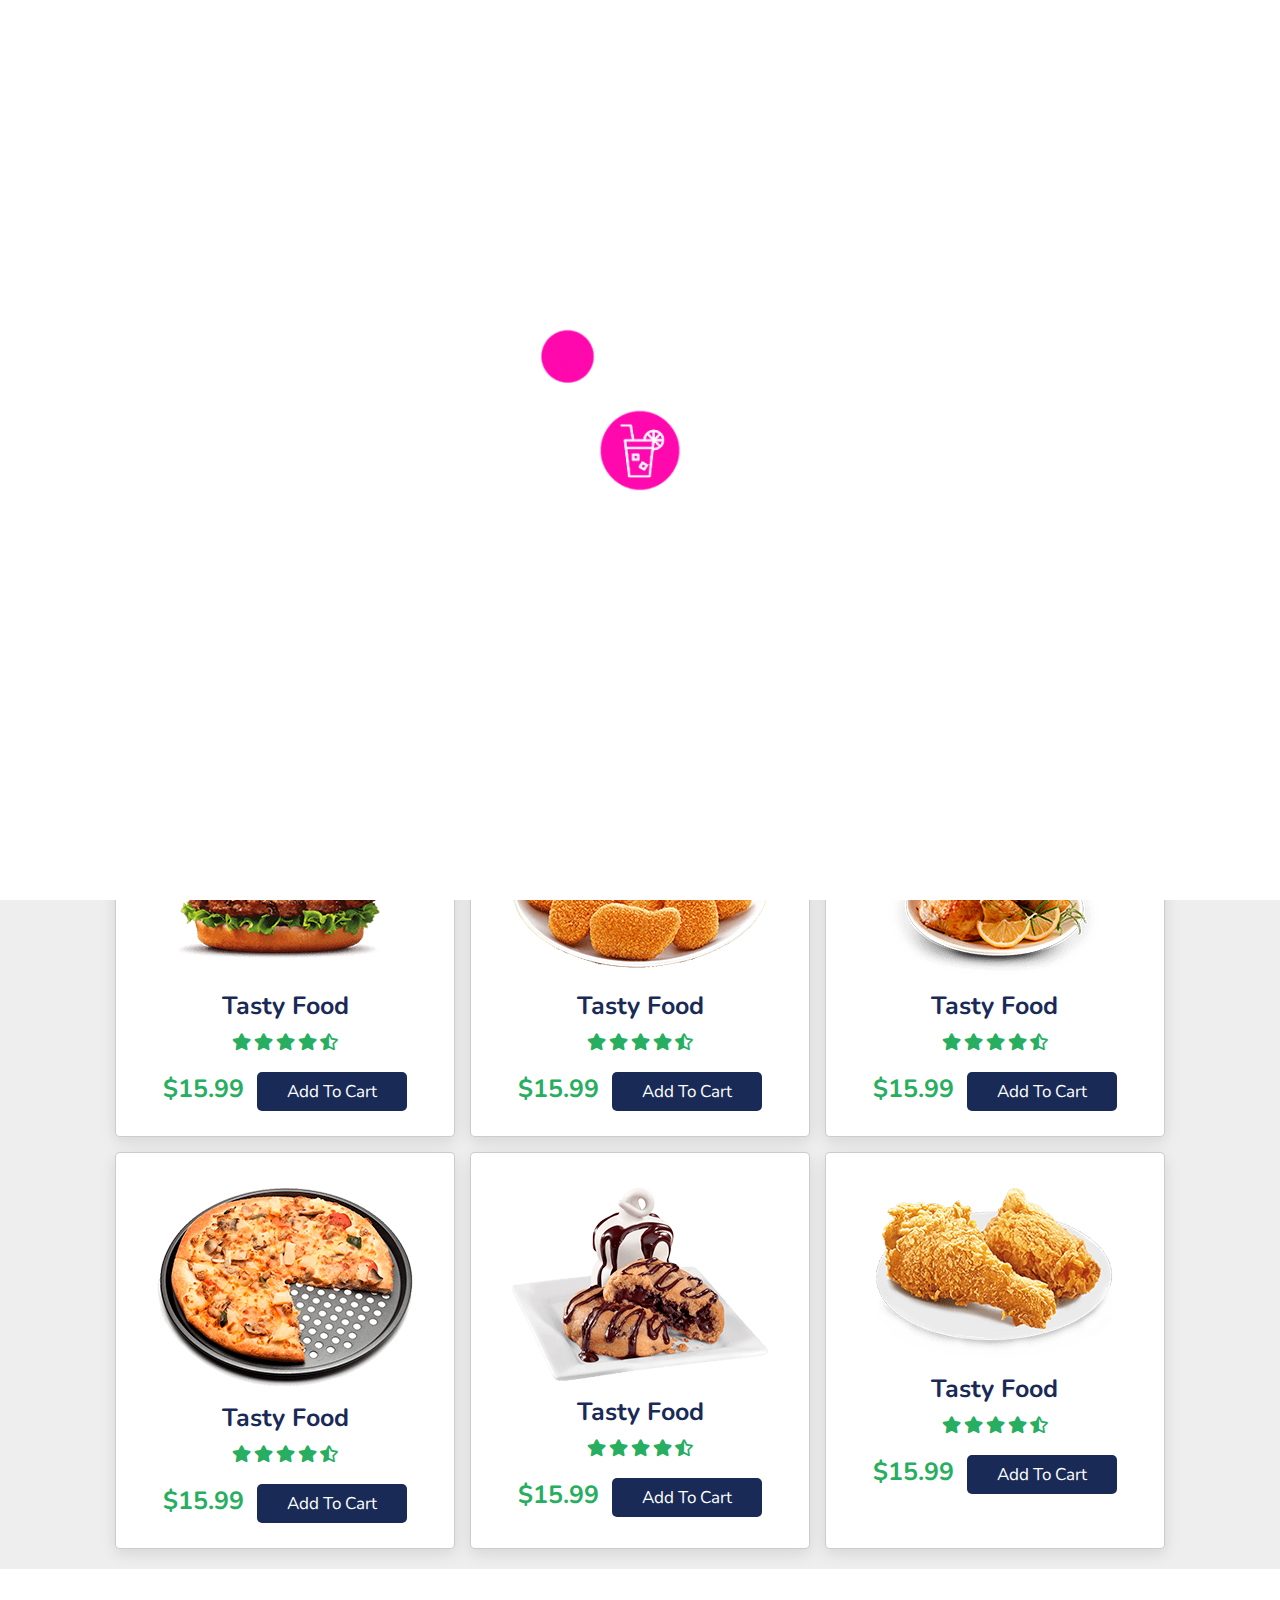
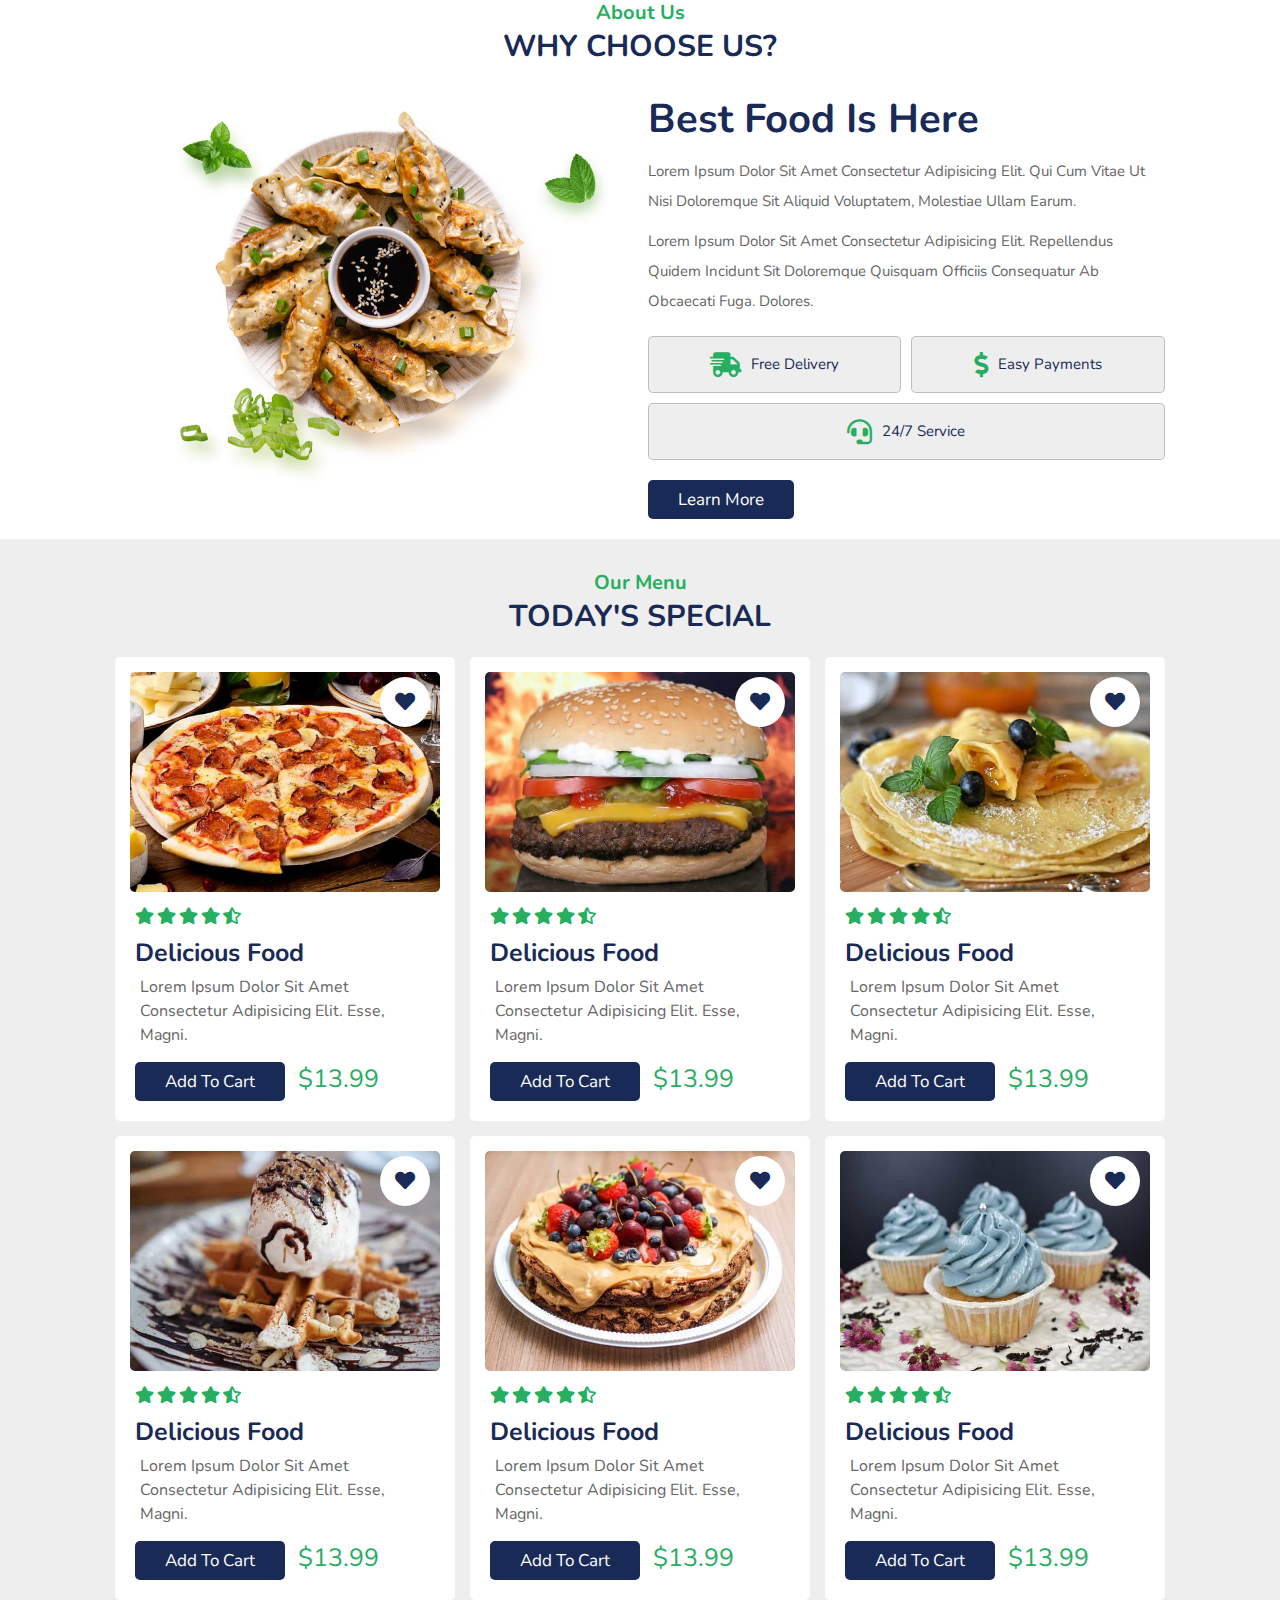
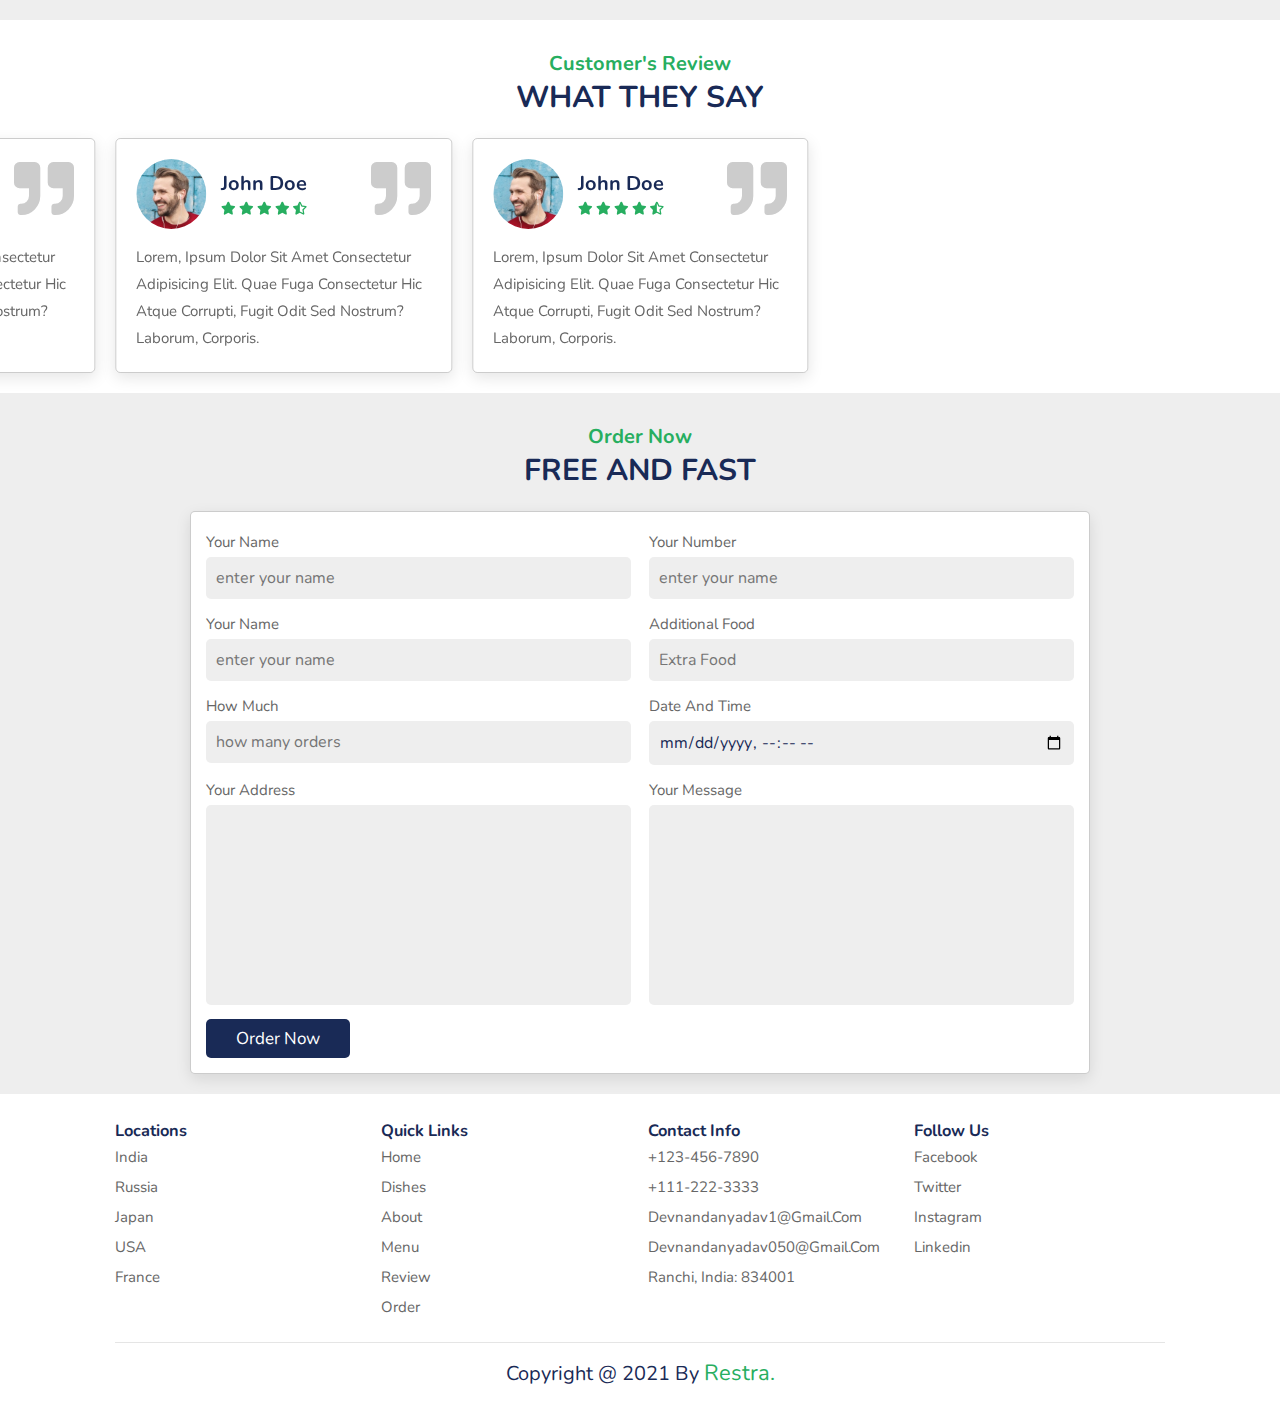
<file: food website/index.html>
<!DOCTYPE html>
<html lang="en">

<head>
    <meta charset="UTF-8">
    <meta http-equiv="X-UA-Compatible" content="IE=edge">
    <meta name="viewport" content="width=device-width, initial-scale=1.0">
    <title>FoodY Web</title>
    <link rel="stylesheet" href="https://unpkg.com/swiper/swiper-bundle.min.css" />
    <link rel="stylesheet" href="https://cdnjs.cloudflare.com/ajax/libs/font-awesome/5.15.3/css/all.min.css">
    <link rel="stylesheet" href="css/style.css">
</head>

<body>
    <header>
        <a href="#" class="logo"><i class="fas fa-utensils"></i>restra.</a>
        <nav class="navbar">
            <a class="active" href="#home">Home</a>
            <a href="#dishes">Dishes</a>
            <a href="#about">About</a>
            <a href="#menu">Menu</a>
            <a href="#review">Review</a>
            <a href="#order">Order</a>
        </nav>

        <div class="icons">
            <i class="fas fa-bars" id="menu-bars"></i>
            <i class="fas fa-search" id="search-icon"></i>
            <a href="#" class="fas fa-heart"></a>
            <a href="cart.html" class="fas fa-shopping-cart"><span>0</span></a>
        </div>
    </header>


    <form action="" id="search-form">
        <input type="search" placeholder="Search here..." name="" id="search-box">
        <label for="search-box" class="fas fa-search"></label>
        <i class="fas fa-times" id="close"></i>
    </form>


    <section class="home" id="home">

        <div class="swiper-container home-slider">

            <div class="swiper-wrapper wrapper">

                <div class="swiper-slide slide">
                    <div class="content">
                        <span>Our Special Dish</span>
                        <h3>Spicy noodles</h3>
                        <p>Lorem ipsum dolor sit amet consectetur adipisicing elit. Alias, omnis!</p>
                        <a href="#" class="btn">order now</a>
                    </div>
                    <div class="image">
                        <img src="images/home-img-1.png" alt="">
                    </div>
                </div>

                <div class="swiper-slide slide">
                    <div class="content">
                        <span>Our Special Dish</span>
                        <h3>Fried Chicken</h3>
                        <p>Lorem ipsum dolor sit amet consectetur adipisicing elit. Alias, omnis!</p>
                        <a href="#" class="btn">order now</a>
                    </div>
                    <div class="image">
                        <img src="images/home-img-2.png" alt="">
                    </div>
                </div>

                <div class="swiper-slide slide">
                    <div class="content">
                        <span>Our Special Dish</span>
                        <h3>Veggie Pizza</h3>
                        <p>Lorem ipsum dolor sit amet consectetur adipisicing elit. Alias, omnis!</p>
                        <a href="#" class="btn">order now</a>
                    </div>
                    <div class="image">
                        <img src="images/home-img-3.png" alt="">
                    </div>
                </div>
            </div>
            <div class="swiper-pagination"></div>
        </div>
    </section>

    <!-- dishes section -->

    <section class="dishes" id="dishes">
        <h3 class="sub-heading">Our dishes</h3>
        <h1 class="heading">Popular dishes</h1>
        <div class="box-container">
            <div class="box">
                <a href="#" class="fas fa-heart"></a>
                <a href="#" class="fas fa-eye"></a>
                <img src="images/dish-1.png" alt="">
                <h3>Tasty Food</h3>
                <div class="stars">
                    <i class="fas fa-star"></i>
                    <i class="fas fa-star"></i>
                    <i class="fas fa-star"></i>
                    <i class="fas fa-star"></i>
                    <i class="fas fa-star-half-alt"></i>
                </div>
                <span>$15.99</span>
                <a href="#" class="btn add-cart" >Add to cart</a>
            </div>

            <div class="box">
                <a href="#" class="fas fa-heart"></a>
                <a href="#" class="fas fa-eye"></a>
                <img src="images/dish-2.png" alt="">
                <h3>Tasty Food</h3>
                <div class="stars">
                    <i class="fas fa-star"></i>
                    <i class="fas fa-star"></i>
                    <i class="fas fa-star"></i>
                    <i class="fas fa-star"></i>
                    <i class="fas fa-star-half-alt"></i>
                </div>
                <span>$15.99</span>
                <a href="#" class="btn add-cart">Add to cart</a>
            </div>

            <div class="box">
                <a href="#" class="fas fa-heart"></a>
                <a href="#" class="fas fa-eye"></a>
                <img src="images/dish-3.png" alt="">
                <h3>Tasty Food</h3>
                <div class="stars">
                    <i class="fas fa-star"></i>
                    <i class="fas fa-star"></i>
                    <i class="fas fa-star"></i>
                    <i class="fas fa-star"></i>
                    <i class="fas fa-star-half-alt"></i>
                </div>
                <span>$15.99</span>
                <a href="#" class="btn add-cart">Add to cart</a>
            </div>

            <div class="box">
                <a href="#" class="fas fa-heart"></a>
                <a href="#" class="fas fa-eye"></a>
                <img src="images/dish-4.png" alt="">
                <h3>Tasty Food</h3>
                <div class="stars">
                    <i class="fas fa-star"></i>
                    <i class="fas fa-star"></i>
                    <i class="fas fa-star"></i>
                    <i class="fas fa-star"></i>
                    <i class="fas fa-star-half-alt"></i>
                </div>
                <span>$15.99</span>
                <a href="#" class="btn add-cart">Add to cart</a>
            </div>

            <div class="box">
                <a href="#" class="fas fa-heart"></a>
                <a href="#" class="fas fa-eye"></a>
                <img src="images/dish-5.png" alt="">
                <h3>Tasty Food</h3>
                <div class="stars">
                    <i class="fas fa-star"></i>
                    <i class="fas fa-star"></i>
                    <i class="fas fa-star"></i>
                    <i class="fas fa-star"></i>
                    <i class="fas fa-star-half-alt"></i>
                </div>
                <span>$15.99</span>
                <a href="#" class="btn add-cart">Add to cart</a>
            </div>

            <div class="box">
                <a href="#" class="fas fa-heart"></a>
                <a href="#" class="fas fa-eye"></a>
                <img src="images/dish-6.png" alt="">
                <h3>Tasty Food</h3>
                <div class="stars">
                    <i class="fas fa-star"></i>
                    <i class="fas fa-star"></i>
                    <i class="fas fa-star"></i>
                    <i class="fas fa-star"></i>
                    <i class="fas fa-star-half-alt"></i>
                </div>
                <span>$15.99</span>
                <a href="#" class="btn add-cart">Add to cart</a>
            </div>
        </div>
    </section>

    <!-- About Section -->

    <section class="about" id="about">
        <h3 class="sub-heading">about us</h3>
        <h1 class="heading">why choose us?</h1>

        <div class="row">
            <div class="image">
                <img src="images/about-img.png" alt="">
            </div>

            <div class="content">
                <h3>best food is here</h3>
                <p>Lorem ipsum dolor sit amet consectetur adipisicing elit. Qui cum vitae ut nisi doloremque sit aliquid
                    voluptatem, molestiae ullam earum.</p>
                <p>Lorem ipsum dolor sit amet consectetur adipisicing elit. Repellendus quidem incidunt sit doloremque
                    quisquam officiis consequatur ab obcaecati fuga. Dolores.</p>
                <div class="icons-container">
                    <div class="icons">
                        <i class="fas fa-shipping-fast"></i>
                        <span>free delivery</span>
                    </div>
                    <div class="icons">
                        <i class="fas fa-dollar-sign"></i>
                        <span>easy payments</span>
                    </div>
                    <div class="icons">
                        <i class="fas fa-headset"></i>
                        <span>24/7 service</span>
                    </div>
                </div>
                <a href="#" class="btn">learn more</a>
            </div>
        </div>
    </section>

    <section class="menu" id="menu">
        <h3 class="sub-heading">Our menu</h3>
        <h1 class="heading">today's special</h1>

        <div class="box-container">
            <div class="box">
                <div class="image">
                    <img src="images/menu-1.jpg" alt="">
                    <a href="#" class="fas fa-heart"></a>
                </div>
                <div class="content">
                    <div class="stars">
                        <i class="fas fa-star"></i>
                        <i class="fas fa-star"></i>
                        <i class="fas fa-star"></i>
                        <i class="fas fa-star"></i>
                        <i class="fas fa-star-half-alt"></i>
                    </div>
                    <h3>delicious food</h3>
                    <p>Lorem ipsum dolor sit amet consectetur adipisicing elit. Esse, magni.</p>
                    <a href="cart.html" class="btn add-cart">Add to cart</a>
                    <span class="price">$13.99</span>
                </div>
            </div>
            <div class="box">
                <div class="image">
                    <img src="images/menu-2.jpg" alt="">
                    <a href="#" class="fas fa-heart"></a>
                </div>
                <div class="content">
                    <div class="stars">
                        <i class="fas fa-star"></i>
                        <i class="fas fa-star"></i>
                        <i class="fas fa-star"></i>
                        <i class="fas fa-star"></i>
                        <i class="fas fa-star-half-alt"></i>
                    </div>
                    <h3>delicious food</h3>
                    <p>Lorem ipsum dolor sit amet consectetur adipisicing elit. Esse, magni.</p>
                    <a href="#" class="btn">Add to cart</a>
                    <span class="price">$13.99</span>
                </div>
            </div>
            <div class="box">
                <div class="image">
                    <img src="images/menu-3.jpg" alt="">
                    <a href="#" class="fas fa-heart"></a>
                </div>
                <div class="content">
                    <div class="stars">
                        <i class="fas fa-star"></i>
                        <i class="fas fa-star"></i>
                        <i class="fas fa-star"></i>
                        <i class="fas fa-star"></i>
                        <i class="fas fa-star-half-alt"></i>
                    </div>
                    <h3>delicious food</h3>
                    <p>Lorem ipsum dolor sit amet consectetur adipisicing elit. Esse, magni.</p>
                    <a href="#" class="btn">Add to cart</a>
                    <span class="price">$13.99</span>
                </div>
            </div>
            <div class="box">
                <div class="image">
                    <img src="images/menu-4.jpg" alt="">
                    <a href="#" class="fas fa-heart"></a>
                </div>
                <div class="content">
                    <div class="stars">
                        <i class="fas fa-star"></i>
                        <i class="fas fa-star"></i>
                        <i class="fas fa-star"></i>
                        <i class="fas fa-star"></i>
                        <i class="fas fa-star-half-alt"></i>
                    </div>
                    <h3>delicious food</h3>
                    <p>Lorem ipsum dolor sit amet consectetur adipisicing elit. Esse, magni.</p>
                    <a href="#" class="btn">Add to cart</a>
                    <span class="price">$13.99</span>
                </div>
            </div>
            <div class="box">
                <div class="image">
                    <img src="images/menu-5.jpg" alt="">
                    <a href="#" class="fas fa-heart"></a>
                </div>
                <div class="content">
                    <div class="stars">
                        <i class="fas fa-star"></i>
                        <i class="fas fa-star"></i>
                        <i class="fas fa-star"></i>
                        <i class="fas fa-star"></i>
                        <i class="fas fa-star-half-alt"></i>
                    </div>
                    <h3>delicious food</h3>
                    <p>Lorem ipsum dolor sit amet consectetur adipisicing elit. Esse, magni.</p>
                    <a href="#" class="btn">Add to cart</a>
                    <span class="price">$13.99</span>
                </div>
            </div>
            <div class="box">
                <div class="image">
                    <img src="images/menu-6.jpg" alt="">
                    <a href="#" class="fas fa-heart"></a>
                </div>
                <div class="content">
                    <div class="stars">
                        <i class="fas fa-star"></i>
                        <i class="fas fa-star"></i>
                        <i class="fas fa-star"></i>
                        <i class="fas fa-star"></i>
                        <i class="fas fa-star-half-alt"></i>
                    </div>
                    <h3>delicious food</h3>
                    <p>Lorem ipsum dolor sit amet consectetur adipisicing elit. Esse, magni.</p>
                    <a href="#" class="btn">Add to cart</a>
                    <span class="price">$13.99</span>
                </div>
            </div>
        </div>
    </section>


    <section class="review" id="review">
        <h3 class="sub-heading">customer's review</h3>
        <h1 class="heading">What they say</h1>

        <div class="swiper-container review-slider">

            <div class="swiper-wrapper">

                <div class="swiper-slide slide">
                    <i class="fas fa-quote-right"></i>
                    <div class="user">
                        <img src="images/pic-1.png" alt="">
                        <div class="user-info">
                            <h3>John Doe</h3>
                            <div class="stars">
                                <i class="fas fa-star"></i>
                                <i class="fas fa-star"></i>
                                <i class="fas fa-star"></i>
                                <i class="fas fa-star"></i>
                                <i class="fas fa-star-half-alt"></i>
                            </div>
                        </div>
                    </div>
                    <p>Lorem, ipsum dolor sit amet consectetur adipisicing elit.
                        Quae fuga consectetur hic atque corrupti, fugit odit sed
                        nostrum? Laborum, corporis.</p>
                </div>


                <div class="swiper-slide slide">
                    <i class="fas fa-quote-right"></i>
                    <div class="user">
                        <img src="images/pic-1.png" alt="">
                        <div class="user-info">
                            <h3>John Doe</h3>
                            <div class="stars">
                                <i class="fas fa-star"></i>
                                <i class="fas fa-star"></i>
                                <i class="fas fa-star"></i>
                                <i class="fas fa-star"></i>
                                <i class="fas fa-star-half-alt"></i>
                            </div>
                        </div>
                    </div>
                    <p>Lorem, ipsum dolor sit amet consectetur adipisicing elit.
                        Quae fuga consectetur hic atque corrupti, fugit odit sed
                        nostrum? Laborum, corporis.</p>
                </div>

                <div class="swiper-slide slide">
                    <i class="fas fa-quote-right"></i>
                    <div class="user">
                        <img src="images/pic-1.png" alt="">
                        <div class="user-info">
                            <h3>John Doe</h3>
                            <div class="stars">
                                <i class="fas fa-star"></i>
                                <i class="fas fa-star"></i>
                                <i class="fas fa-star"></i>
                                <i class="fas fa-star"></i>
                                <i class="fas fa-star-half-alt"></i>
                            </div>
                        </div>
                    </div>
                    <p>Lorem, ipsum dolor sit amet consectetur adipisicing elit.
                        Quae fuga consectetur hic atque corrupti, fugit odit sed
                        nostrum? Laborum, corporis.</p>
                </div>
            </div>
        </div>
    </section>

    <!-- order section -->
    <section class="order" id="order">
        <h3 class="sub-heading">order now</h3>
        <h1 class="heading">free and fast</h1>

        <form action="">
            <div class="inputBox">
                <div class="input">
                    <span>Your Name</span>
                    <input type="text" placeholder="enter your name" id="">
                </div>
                <div class="input">
                    <span>Your Number</span>
                    <input type="number" placeholder="enter your name" id="">
                </div>
            </div>
            <div class="inputBox">
                <div class="input">
                    <span>Your Name</span>
                    <input type="text" placeholder="enter your name" id="">
                </div>
                <div class="input">
                    <span>Additional Food</span>
                    <input type="text" placeholder="Extra Food" id="">
                </div>
            </div>
            <div class="inputBox">
                <div class="input">
                    <span>How much</span>
                    <input type="text" placeholder="how many orders" id="">
                </div>
                <div class="input">
                    <span>date and time</span>
                    <input type="datetime-local" id="">
                </div>
            </div>
            
            <div class="inputBox">
                <div class="input">
                    <span>Your address</span>
                    <textarea name="" placeholder="enter your address" id="" cols="30" rows="10">
                    </textarea>
                </div>
                <div class="input">
                    <span>Your Message</span>
                    <textarea name="" placeholder="enter your address" id="" cols="30" rows="10">
                    </textarea>
                </div>
            </div>
            
            <input type="submit" value="order now" class="btn">

        </form>
    </section>

    <section class="footer">
        <div class="box-container">
            <div class="box">
                <h3>Locations</h3>
                <a href="#">India</a>
                <a href="#">Russia</a>
                <a href="#">Japan</a>
                <a href="#">USA</a>
                <a href="#">France</a>
            </div>

            <div class="box">
                <h3> Quick Links </h3>
                <a href="#">home</a>
                <a href="#">dishes</a>
                <a href="#">about</a>
                <a href="#">menu</a>
                <a href="#">review</a>
                <a href="#">order</a>
            </div>

            <div class="box">
                <h3>Contact info</h3>
                <a href="#">+123-456-7890</a>
                <a href="#">+111-222-3333</a>
                <a href="#">devnandanyadav1@gmail.com</a>
                <a href="#">devnandanyadav050@gmail.com</a>
                <a href="#">Ranchi, India: 834001</a>
            </div>

            <div class="box">
                <h3>Follow us</h3>
                <a href="#">facebook</a>
                <a href="#">twitter</a>
                <a href="#">instagram</a>
                <a href="#">linkedin</a>
            </div>
        </div>
        <div class="credit">copyright @ 2021 by <span> restra. </span></div>
    </section>

    <!-- loader part -->

    <div class="loader-container">
        <img src="images/loader.gif" alt="">
    </div>









    <script src="https://unpkg.com/swiper/swiper-bundle.min.js"></script>
    <script src="js/script.js"></script>
</body>

</html>
</file>
<file: food website/css/style.css>
@import url('https://fonts.googleapis.com/css2?family=Nunito:wght@300;400;600&display=swap');

:root{
    --green: #27ae60;
    --black: #192a56;
    --light-color: #666;
    --box-shadow: 0 .5rem 1.5rem rgba(0,0,0,.1);
}

*{
    margin: 0;
    padding: 0;
    font-family: 'Nunito', sans-serif;
    text-decoration: none;
    outline: none;
    border: none;
    text-transform: capitalize;
    transition: all .2s linear;
    box-sizing: border-box;
}

html{
    font-size: 62.5%;
    overflow-x: hidden;
    scroll-padding-top: 5.5rem;
    scroll-behavior: smooth;
}

section{
    padding: 2rem 9%;
    width: 100vw;
}

section:nth-child(even){
    background: #eee;
}

.sub-heading{
    text-align: center;
    color: var(--green);
    font-size: 2rem;
    padding-top: 1rem;
}

.heading{
    text-align: center;
    color: var(--black);
    font-size: 3rem;
    padding-bottom: 2rem;
    text-transform: uppercase;
}

.btn{
    margin-top: 1rem;
    display: inline-block;
    font-size: 1.7rem;
    color: #fff;
    background: var(--black);
    border-radius: .5rem;
    cursor: pointer;
    padding: .8rem 3rem;
}

.btn:hover{
    background: var(--green);
    letter-spacing: .1rem;
}

header{
    position: fixed;
    top: 0;
    left: 0;
    right: 0;
    background: #fff;
    padding: 1rem 7%;
    display: flex;
    align-items: center;
    justify-content: space-between;
    z-index: 1000;
    box-shadow: var(--box-shadow);
}

header .logo{
    color: var(--black);
    font-size: 2.5rem;
    font-weight: bolder;
}

header .logo i{
    color: var(--green);
}

header .navbar a{
    font-size: 1.7rem;
    border-radius: .5rem;
    padding: .5rem 1.5rem;
    color: var(--light-color);
}

header .navbar a.active,
header .navbar a:hover{
    color: #fff;
    background: var(--green);
}

header .icons i,
header .icons a{
    cursor: pointer;
    margin-left: .5rem;
    height: 4.5rem;
    line-height: 4.5rem;
    width: 4.5rem;
    text-align: center;
    font-size: 1.7rem;
    color: var(--black);
    border-radius: 50%;
    background: #eee;
}

header .icons i:hover, 
header .icons a:hover{
    color: #fff;
    background: var(--green);
    transform: rotate(360deg);
}

header .icons  #menu-bars{
    display: none;
}

#search-form{
    position: fixed;
    top: -110%;left: 0;
    height: 100%;width: 100%;
    z-index: 1004;
    background: rgba(0,0,0,.8);
    display: flex;
    align-items: center;
    justify-content: center;
    padding: 0 1rem;
}

#search-form.active{
    top: 0;
}

#search-form #search-box{
    width: 50rem;
    border-bottom: .1rem solid #fff;
    padding: 1rem 0;
    color: #fff;
    font-size: 3rem;
    text-transform: none;
    background: none;
}

#search-form #search-box::placeholder{
    color: #eee;
}

#search-form #search-box::-webkit-search-cancel-button{
    -webkit-appearance: none;
}

#search-form label{
    color: #fff;
    cursor: pointer;
    font-size: 3rem;
}

#search-form label:hover{
    color: var(--green);
}

#search-form #close{
    position: absolute;
    color: #fff;
    cursor: pointer;
    top: 2rem;right: 3rem;
    font-size: 5rem;
}

.home .home-slider .slide{
    display: flex;
    align-items: center;
    justify-content: center;
    flex-wrap: wrap;
    gap: 2.5rem;
    padding-top: 9rem;
}

.home .home-slider .slide .content{
    flex: 1 1 45rem;
}

.home .home-slider .slide .image{
    flex: 1 1 45rem;
}

.home .home-slider .slide .image img{
    width: 100%;
}

.home .home-slider .slide .content span{
    color: var(--green);
    font-size: 2.5rem;
}

.home .home-slider .slide .content h3{
    color: var(--black);
    font-size: 7rem;
}

.home .home-slider .slide .content p{
    color: var(--light-color);
    font-size: 2.2rem;
    padding: 5rem 0;
    line-height: 1.5;
}

.swiper-pagination-bullet-active{
    background: var(--green);
}

.dishes .box-container{
    display: grid;
    grid-template-columns: repeat(auto-fit, minmax(28rem, 1fr));
    gap: 1.5rem;
}

.dishes .box-container .box{
    padding: 2.5rem;
    background: #fff;
    border-radius: .5rem;
    border: .1rem solid rgba(0,0,0,0.2);
    box-shadow: var(--box-shadow);
    position: relative;
    overflow: hidden;
    text-align: center;
}

.dishes .box-container .box .fa-heart,
.dishes .box-container .box .fa-eye{
    position: absolute;
    top: 1.5rem;
    background: #eee;
    border-radius: 50%;
    height: 5rem;
    width: 5rem;
    line-height: 5rem;
    font-size: 2rem;
    color: var(--black);
    text-align: center;
}

.dishes .box-container .box .fa-heart:hover,
.dishes .box-container .box .fa-eye:hover{
    color: #fff;
    background: var(--green);
}

.dishes .box-container .box .fa-heart{
    right: -15rem;
}

.dishes .box-container .box .fa-eye{
    left: -15rem;
}

.dishes .box-container .box:hover .fa-heart{
    right: 1.5rem;
}

.dishes .box-container .box:hover .fa-eye{
    left: 1.5rem;
}

.dishes .box-container .box img{
    height: 17rrem;
    margin: 1rem 0;
}

.dishes .box-container .box h3{
    color: var(--black);
    font-size: 2.5rem;
}

.dishes .box-container .box .stars{
    padding: 1rem 0;
}

.dishes .box-container .box .stars i{
    font-size: 1.7rem;
    color: var(--green);
}

.dishes .box-container .box span{
    color: var(--green);
    font-weight: bolder;
    margin-right: 1rem;
    font-size: 2.5rem;
}

.about .row{
    display: flex;
    flex-wrap: wrap;
    gap: 1.5rem;
    align-items: center;
}

.about .row .image{
    flex: 1 1 45rem;
}

.about .row .image img{
    width: 100%;
}

.about .row .content{
    flex: 1 1 45rem;
}

.about .row .content h3{
    color: var(--black);
    font-size: 4rem;
    padding: .5rem 0;
}

.about .row .content p{
    color: var(--light-color);
    font-size: 1.5rem;
    padding: .5rem 0;
    line-height: 2;
}

.about .row .content .icons-container{
    display: flex;
    gap: 1rem;
    flex-wrap: wrap;
    padding: 1rem 0;
    margin-top: .5rem;
}

.about .row .content .icons-container .icons{
    background: #eee;
    border-radius: .5rem;
    border: .1rem solid rgba(0,0,0,0.2);
    display: flex;
    align-items: center;
    justify-content: center;
    gap: 1rem;
    flex: 1 1 17rem;
    padding: 1.5rem 1rem;
}

.about .row .content .icons-container .icons i{
    font-size: 2.5rem;
    color: var(--green);
}

.about .row .content .icons-container .icons span{
    font-size: 1.5rem;
    color: var(--green);
}

.about .row .content .icons-container .icons span{
    font-size: 1.5rem;
    color: var(--black);
}

.menu .box-container{
    display: grid;
    grid-template-columns: repeat(auto-fit, minmax(30rem, 1fr));
    gap: 1.5rem;
}

.menu .box-container .box{
    background: #fff;
    /*border: 1rem solid rgba(0,0,0,0.2);*/
    border-radius: .5rem;
    /*box-shadow: var(--box-shadow);*/
}

.menu .box-container .box .image{
    height: 25rem;
    width: 100%;
    padding: 1.5rem;
    overflow: hidden;
    position: relative;
}

.menu .box-container .box .image img{
    height: 100%;
    width: 100%;
    border-radius: .5rem;
    object-fit: cover;
}

.menu .box-container .box .image .fa-heart{
    position: absolute;
    top: 2rem;
    right: 2.5rem;
    height: 5rem;
    width: 5rem;
    line-height: 5rem;
    text-align: center;
    font-size: 2rem;
    background: #fff;
    border-radius: 50%;
    color: var(--black);
}

.menu .box-container .box .image .fa-heart:hover{
    color: #fff;
    background-color: var(--green);
}

.menu .box-container .box .content{
    padding: 2rem;
    padding-top: 0;
}

.menu .box-container .box .content .stars{
    padding-bottom: 1rem;
}

.menu .box-container .box .content .stars i{
    font-size: 1.7rem;
    color: var(--green);
}

.menu .box-container .box .content h3{
    color: var(--black);
    font-size: 2.5rem;
}

.menu .box-container .box .content p{
    color: var(--light-color);
    font-size: 1.6rem;
    padding: .5rem 0.5rem;
    line-height: 1.5;
}

.menu .box-container .box .content .price{
    color: var(--green);
    margin-left: 1rem;
    font-size: 2.5rem;
}

.review .slide{
    padding: 2rem;
    box-shadow: var(--box-shadow);
    border: .1rem solid rgba(0,0,0,0.2);
    border-radius: .5rem;
    position: relative;
}

.review .slide .fa-quote-right{
    position: absolute;
    top: 2rem;
    right: 2rem;
    font-size: 6rem;
    color: #ccc;
}

.review .slide .user{
    display: flex;
    gap: 1.5rem;
    align-items: center;
    padding-bottom: 1.5rem;
}

.review .slide .user img{
    height: 7rem;
    width: 7rem;
    border-radius: 50%;
    object-fit: cover;
}

.review .slide .user h3{
    color: var(--black);
    font-size: 2rem;
    padding-bottom: .5rem;
}

.review .slide .user i{
    font-size: 1.3rem;
    color: var(--green);
}

.review .slide p{
    font-size: 1.5rem;
    line-height: 1.8;
    color: var(--light-color);
}

.order form{
    max-width: 90rem;
    border-radius: .5rem;
    box-shadow: var(--box-shadow);
    border: .1rem solid rgba(0,0,0,0.2);
    background: #fff;
    padding: 1.5rem;
    margin: 0 auto;
}

.order form .inputBox{
    display: flex;
    flex-wrap: wrap;
    justify-content: space-between;
}

.order form .inputBox .input{
    width: 49%;
}

.order form .inputBox .input span{
    display: block;
    padding: .5rem 0;
    font-size: 1.5rem;
    color: var(--light-color);
}

.order form .inputBox .input input,
.order form .inputBox .input textarea{
    background: #eee;
    border-radius: .5rem;
    padding: 1rem;
    font-size: 1.6rem;
    color: var(--black);
    text-transform: none;
    margin-bottom: 1rem;
    width: 100%;
}

.order form .inputBox .input input:focus,
.order form .inputBox .input textarea:focus{
    border: .1rem solid var(--green);
}

.order form .inputBox .input textarea{
    height: 20rem;
    resize: none;
}

.order form .btn{
    margin-top: 0;
}

.footer .box-container{
    display: grid;
    grid-template-columns: repeat(auto-fit, minmax(25rem, 1fr));
    gap: 1.5rem;
}

.footer .box-container .box{
    padding: .5rem 0;
    font-size: 1.4rem;
    color: var(--black);
}

.footer .box-container .box a{
    display: block;
    padding: .5rem 0;
    font-size: 1.5rem;
    color: var(--light-color);
}

.footer .box-container .box a:hover{
    color: var(--green);
    text-decoration: underline;
}

.footer .credit{
    text-align: center;
    border-top: .1rem solid rgba(0,0,0,0.1);
    font-size: 2rem;
    color: var(--black);
    padding: .5rem;
    padding-top: 1.5rem;
    margin-top: 1.5rem;
}

.footer .credit span{
    font-size: 2.2rem;
    color: var(--green);
}

.loader-container{
    position: fixed;
    top: 0;left: 0;
    height: 100%;
    width: 100%;
    z-index: 10000;
    background: #fff;
    display: flex;
    align-items: center;
    justify-content: center;
    overflow: hidden;
}

.loader-container img{
    width: 35rem;
}

.loader-container.fade-out{
    top: 110%;
    opacity: 0;
}








/* media queries */

@media (max-width: 991px) {
    html{
        font-size: 55%;
    }

    header{
        padding: 1rem 2rem;
    }
    section{
        padding: 2rem;
    }
}

@media (max-width: 768px) {
    header .icons #menu-bars{
        display: inline-block;
    }

    header .navbar{
        position: absolute;
        top: 100%;left: 0;right: 0;
        background: #fff;
        border-top: .1rem solid rgba(0,0,0,0.2);
        padding-bottom: .1rem solid rgba(0,0,0,0.2);
        padding: 1rem;
        clip-path: polygon(0 0, 100% 0, 100% 0, 0 0);
    }

    header .navbar.active{
        clip-path: polygon(0 0, 100% 0, 100% 100%, 0% 100%);
    }

    header .navbar a{
        display: block;
        padding: 1.5rem;
        margin: 1rem;
        font-size: 2rem;
        background: #eee;
    }

    #search-form #search-box{
        width: 90%;
        margin: 0 1rem;
    }

    .home .home-slider .slide .content h3{
        color: var(--black);
        font-size: 5rem;
    }
}

@media (max-width: 450px){
    html{
        font-size: 50%;
    }

    .dishes .box-container .box img{
        height: auto;
        width: 100%;
    }

    .order form .inputBox .input{
        width: 100%;
    }
}
</file>
